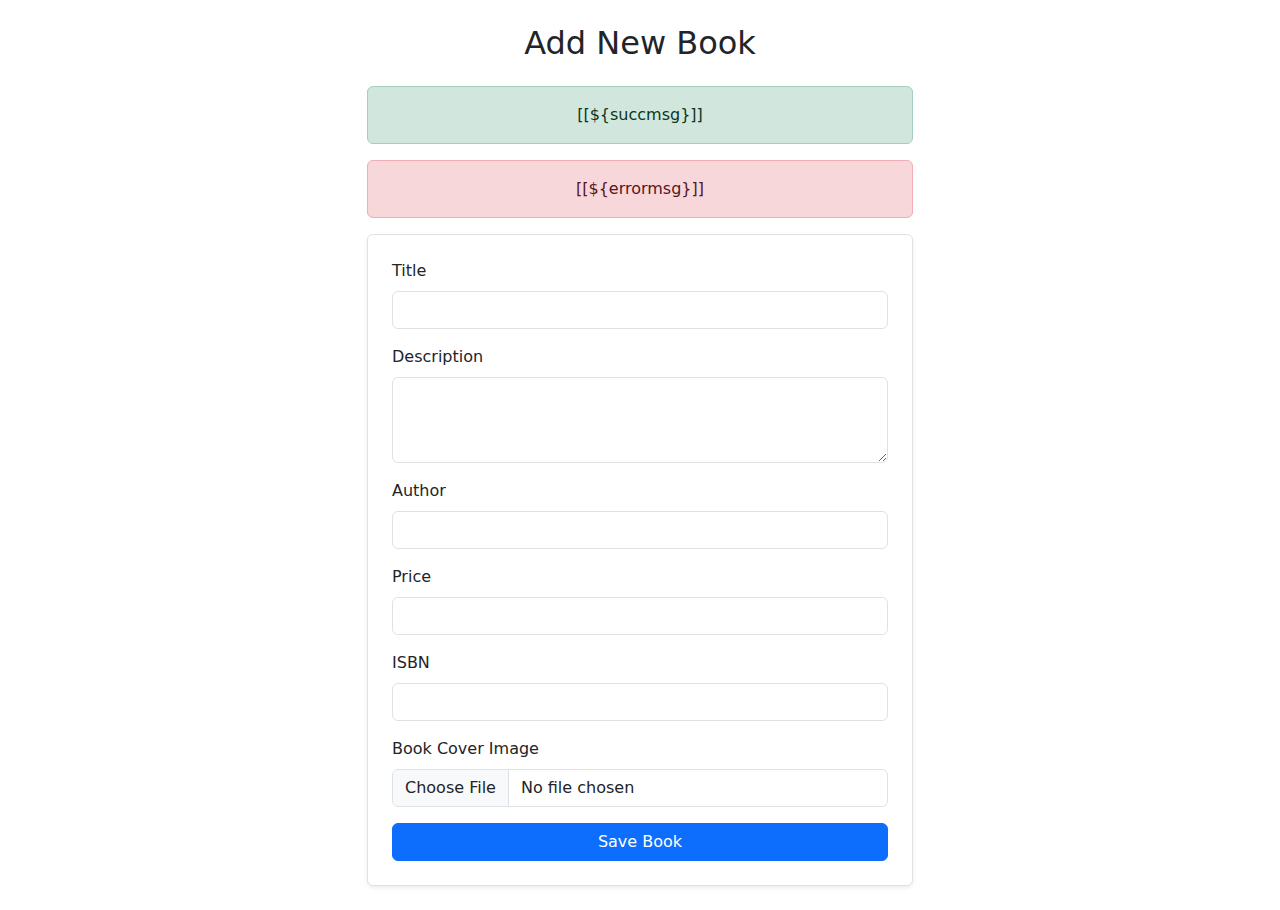
<file: src/main/resources/templates/books.html>
<!DOCTYPE html>
<html lang="en" xmlns:th="http://www.thymeleaf.org" th:replace="~{base::layout(~{::section})}">
<head>
    <meta charset="UTF-8">
    <title>Add New Book</title>
    <meta name="viewport" content="width=device-width, initial-scale=1">

    <!-- Bootstrap 5 -->
    <link href="https://cdn.jsdelivr.net/npm/bootstrap@5.3.0/dist/css/bootstrap.min.css" rel="stylesheet">
</head>
<body>

<section>
    <div class="container py-4">
        <h2 class="mb-4 text-center">Add New Book</h2>
        <div class="row justify-content-center">
            <div class="col-md-6">
            <!-- Success Message -->
        <div th:if="${succmsg}" class="alert alert-success text-center" role="alert">
            [[${succmsg}]]
        </div>

        <!-- Error Message -->
        <div th:if="${errormsg}" class="alert alert-danger text-center" role="alert">
            [[${errormsg}]]
        </div>
                <form th:action="@{/savebook}" method="post" enctype="multipart/form-data" class="border rounded p-4 bg-white shadow-sm">

                    <div class="mb-3">
                        <label class="form-label">Title</label>
                        <input type="text" name="title" class="form-control" required>
                    </div>

                    <div class="mb-3">
                        <label class="form-label">Description</label>
                        <textarea name="description" class="form-control" rows="3" required></textarea>
                    </div>

                    <div class="mb-3">
                        <label class="form-label">Author</label>
                        <input type="text" name="author" class="form-control" required>
                    </div>

                    <div class="mb-3">
                        <label class="form-label">Price</label>
                        <input type="number" name="price" class="form-control" required>
                    </div>

                    <div class="mb-3">
                        <label class="form-label">ISBN</label>
                        <input type="text" name="isbn" class="form-control" required>
                    </div>

                    <div class="mb-3">
                        <label class="form-label">Book Cover Image</label>
                        <input type="file" name="imageFile" class="form-control" accept="image/*">
                    </div>

                    <div class="d-grid">
                        <button type="submit" class="btn btn-primary">Save Book</button>
                    </div>
                </form>
            </div>
        </div>
    </div>
</section>

<!-- Bootstrap JS -->
<script src="https://cdn.jsdelivr.net/npm/bootstrap@5.3.0/dist/js/bootstrap.bundle.min.js"></script>

</body>
</html>
</file>
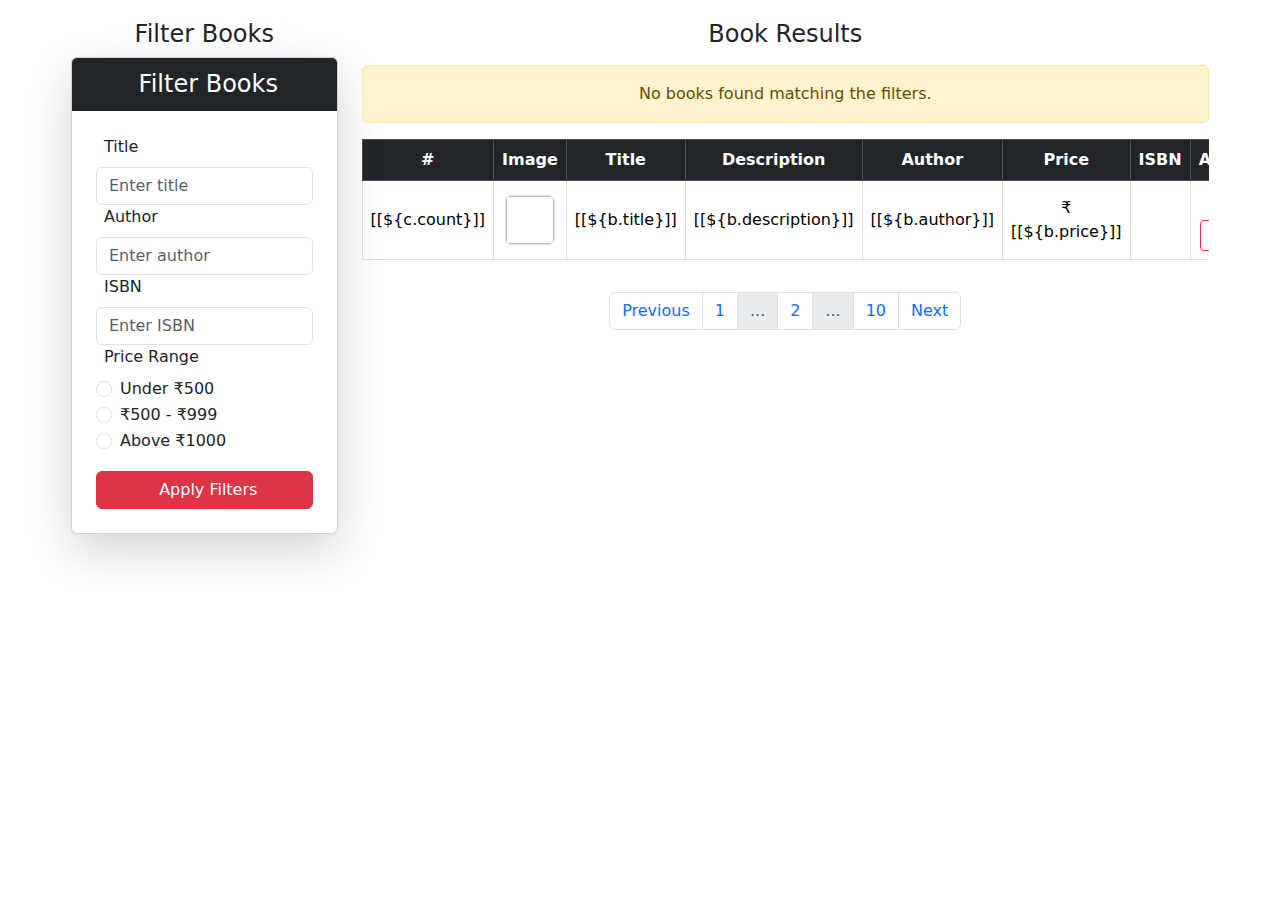
<file: src/main/resources/templates/filter_books.html>
<!DOCTYPE html>
<html lang="en" xmlns:th="http://www.thymeleaf.org"
      th:replace="~{base::layout(~{::section})}">
<head>
    <meta charset="UTF-8">
    <title>Filter Books</title>
    <link href="https://cdn.jsdelivr.net/npm/bootstrap@5.3.0/dist/css/bootstrap.min.css" rel="stylesheet">
</head>
<body>

<section>
    <div class="container" style="padding-left: 1px; padding-right: 1px; padding-top: 20px;">
        <div class="row">
            <!-- Sidebar Filters -->
            <div class="col-md-3">
                <h4 class="text-center">Filter Books</h4>
                <form method="get" action="/filtersearch" class="card shadow-lg rounded text-white">
				    <div class="card-header bg-dark text-center fs-4">
				        <i class="bi bi-funnel-fill me-2"></i>Filter Books
				    </div>
				
				    <div class="card-body p-4">
				
				        <!-- Title -->
				            <label class="form-label text-dark">
				                <i class="bi bi-book me-2"></i>Title
				            </label>
				            <input type="text" name="title" class="form-control border-1" placeholder="Enter title">
				        				
				        <!-- Author -->
				            <label class="form-label text-dark">
				                <i class="bi bi-person-fill me-2"></i>Author
				            </label>
				            <input type="text" name="author" class="form-control border-1" placeholder="Enter author">
				
				        <!-- ISBN -->
				            <label class="form-label text-dark">
				                <i class="bi bi-upc-scan me-2"></i>ISBN
				            </label>
				            <input type="text" name="isbn" class="form-control border-1" placeholder="Enter ISBN">
				
				        <!-- Price Range -->
				            <label class="form-label text-dark">
				                <i class="bi bi-currency-rupee me-2"></i>Price Range
				            </label>
				            <div class="form-check text-dark">
				                <input class="form-check-input" type="radio" name="price" value="0-499" id="p1">
				                <label class="form-check-label" for="p1">Under ₹500</label>
				            </div>
				            <div class="form-check text-dark">
				                <input class="form-check-input" type="radio" name="price" value="500-999" id="p2">
				                <label class="form-check-label" for="p2">₹500 - ₹999</label>
				            </div>
				            <div class="form-check text-dark">
				                <input class="form-check-input" type="radio" name="price" value="1000-999999" id="p3">
				                <label class="form-check-label" for="p3">Above ₹1000</label>
				            </div>
				
				        <!-- Button -->
				        <button type="submit" class="btn btn-danger w-100 mt-3">
				            <i class="bi bi-search me-2"></i>Apply Filters
				        </button>
				    </div>
				</form>
            </div>

            <!-- Results Table -->
            <div class="col-md-9">
                <h4 class="text-center mb-3">Book Results</h4>
                <div th:if="${books.size() == 0}" class="alert alert-warning text-center">
                    No books found matching the filters.
                </div>
                <div class="table-responsive">
				    <table class="table table-bordered table-hover text-center align-middle">
				        <thead class="table-dark">
				            <tr>
				                <th>#</th>
				                <th>Image</th>
				                <th>Title</th>
				                <th>Description</th>
				                <th>Author</th>
				                <th>Price</th>
				                <th>ISBN</th>
				                <th>Actions</th>
				            </tr>
				        </thead>
				        <tbody>
				            <tr th:each="b, c : ${books}">
				                <td>[[${c.count}]]</td>
				                <td><img th:src="@{'/img/books/' + ${b.imageName}}" height="50" width="50" class="rounded border"></td>
				                <td>[[${b.title}]]</td>
				                <td>[[${b.description}]]</td>
				                <td>[[${b.author}]]</td>
				                <td>₹[[${b.price}]]</td>
				                <td th:text="${b.isbn != null ? b.isbn : 'N/A'}"></td>
				                <td>
				                    <a th:href="@{/updatebooks/{id}(id=${b.id})}" class="btn btn-sm btn-outline-primary">Edit</a>
				                    <a th:href="@{/deletebook/{id}(id=${b.id})}" class="btn btn-sm btn-outline-danger"
				                       onclick="return confirm('Delete this book?');">Delete</a>
				                </td>
				            </tr>
				        </tbody>
				    </table>
				</div>
				
				<!-- Pagination -->
				<div class="d-flex justify-content-center mt-3">
				    <nav>
				        <ul class="pagination">
				
				            <!-- Previous Button -->
				            <li class="page-item" th:classappend="${currentPage == 0} ? 'disabled'">
				                <a class="page-link" 
				                   th:href="@{/filtersearch(title=${title}, author=${author}, isbn=${isbn}, price=${price}, page=${currentPage - 1})}">Previous</a>
				            </li>
				
				            <!-- First Page -->
				            <li class="page-item" th:classappend="${currentPage == 0} ? 'active'">
				                <a class="page-link" 
				                   th:href="@{/filtersearch(title=${title}, author=${author}, isbn=${isbn}, price=${price}, page=0)}">1</a>
				            </li>
				
				            <!-- Ellipsis if currentPage > 3 -->
				            <li class="page-item disabled" th:if="${currentPage > 3}">
				                <a class="page-link">...</a>
				            </li>
				
				            <!-- Pages around currentPage -->
				            <li class="page-item" 
				                th:each="i : ${#numbers.sequence(currentPage - 1, currentPage + 1)}"
				                th:if="${i > 0 and i < totalPages - 1}" 
				                th:classappend="${currentPage == i} ? 'active'">
				                <a class="page-link" 
				                   th:href="@{/filtersearch(title=${title}, author=${author}, isbn=${isbn}, price=${price}, page=${i})}" 
				                   th:text="${i + 1}">2</a>
				            </li>
				
				            <!-- Ellipsis if currentPage < totalPages - 4 -->
				            <li class="page-item disabled" th:if="${currentPage < totalPages - 4}">
				                <a class="page-link">...</a>
				            </li>
				
				            <!-- Last Page (only if totalPages > 1) -->
				            <li class="page-item" 
				                th:if="${totalPages > 1}" 
				                th:classappend="${currentPage == totalPages - 1} ? 'active'">
				                <a class="page-link" 
				                   th:href="@{/filtersearch(title=${title}, author=${author}, isbn=${isbn}, price=${price}, page=${totalPages - 1})}" 
				                   th:text="${totalPages}">10</a>
				            </li>
				
				            <!-- Next Button -->
				            <li class="page-item" th:classappend="${currentPage == totalPages - 1} ? 'disabled'">
				                <a class="page-link" 
				                   th:href="@{/filtersearch(title=${title}, author=${author}, isbn=${isbn}, price=${price}, page=${currentPage + 1})}">Next</a>
				            </li>
				
				        </ul>
				    </nav>
				</div>
            </div>
        </div>
    </div>
</section>

<script src="https://cdn.jsdelivr.net/npm/bootstrap@5.3.0/dist/js/bootstrap.bundle.min.js"></script>
</body>
</html>
</file>
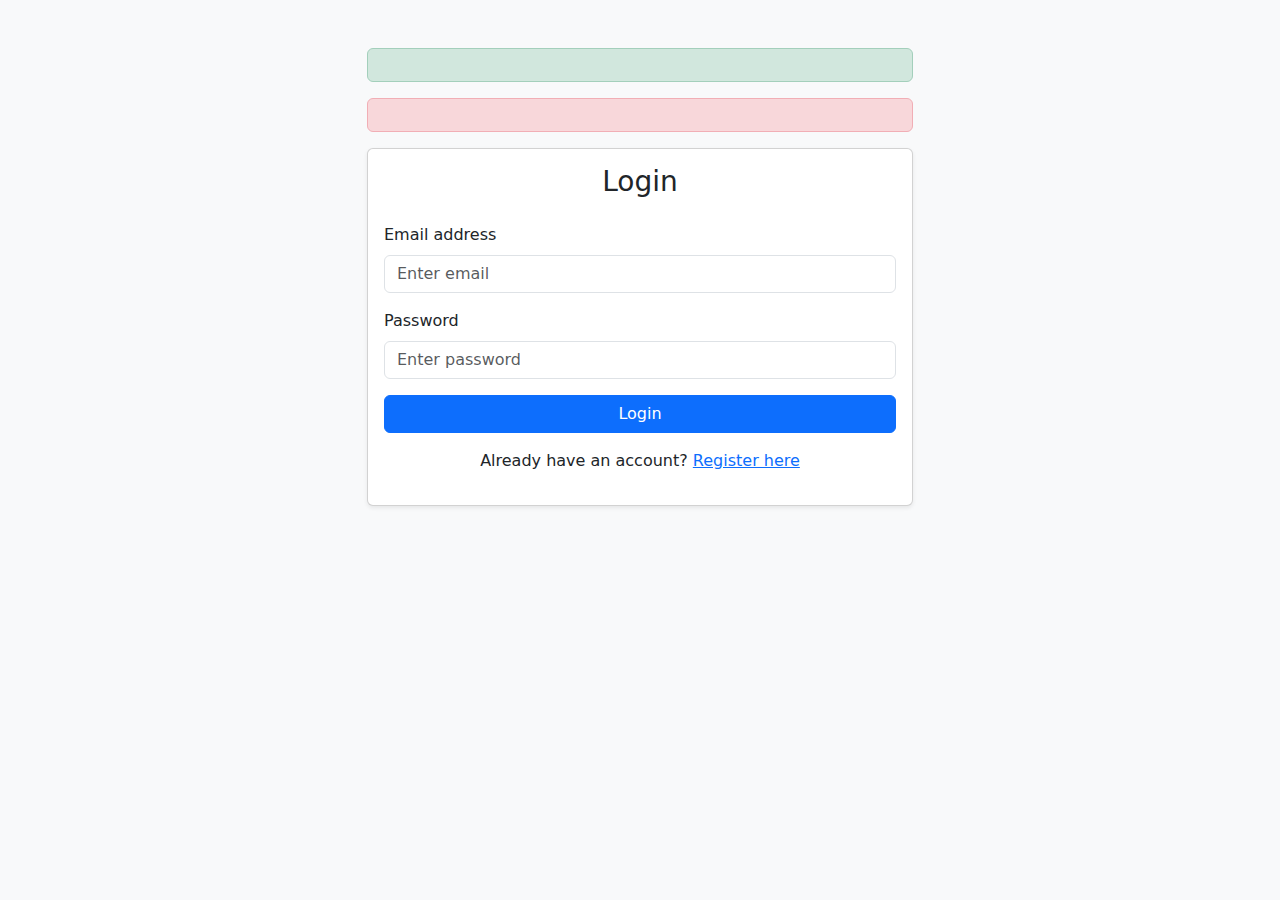
<file: src/main/resources/templates/login.html>
<!DOCTYPE html>
<html xmlns:th="http://www.thymeleaf.org" lang="en" th:replace="~{base::layout(~{::section})}">
<head>
    <meta charset="UTF-8">
    <title>Login</title>

    <!-- Bootstrap 5 CDN -->
    <link href="https://cdn.jsdelivr.net/npm/bootstrap@5.3.0/dist/css/bootstrap.min.css" rel="stylesheet">
</head>
<body style="background-color: #f8f9fa;">
<section>

<div class="container mt-5">
    <div class="row justify-content-center">
        <div class="col-md-6">

            <!-- Flash messages -->
            <div th:if="${succmsg}" class="alert alert-success" th:text="${succmsg}"></div>
            <div th:if="${errormsg}" class="alert alert-danger" th:text="${errormsg}"></div>

            <!-- Card for the form -->
            <div class="card shadow-sm">
                <div class="card-body">
                    <h3 class="text-center mb-4">Login</h3>

                    <!-- Form starts here -->
                    <form action="/login" method="post">
                        <!-- Email -->
                        <div class="mb-3">
                            <label for="email" class="form-label">Email address</label>
                            <input type="email" name="username" id="email" class="form-control" placeholder="Enter email" required>
                        </div>

                        <!-- Password -->
                        <div class="mb-3">
                            <label for="password" class="form-label">Password</label>
                            <input type="password" name="password" id="password" class="form-control" placeholder="Enter password" required>
                        </div>

                        <!-- Submit -->
                        <div class="d-grid">
                            <button type="submit" class="btn btn-primary">Login</button>
                        </div>
                    </form>

                    <p class="mt-3 text-center">
                        Already have an account? <a href="/register">Register here</a>
                    </p>
                </div>
            </div>

        </div>
    </div>
</div>
	
</section>
</body>
</html>
</file>
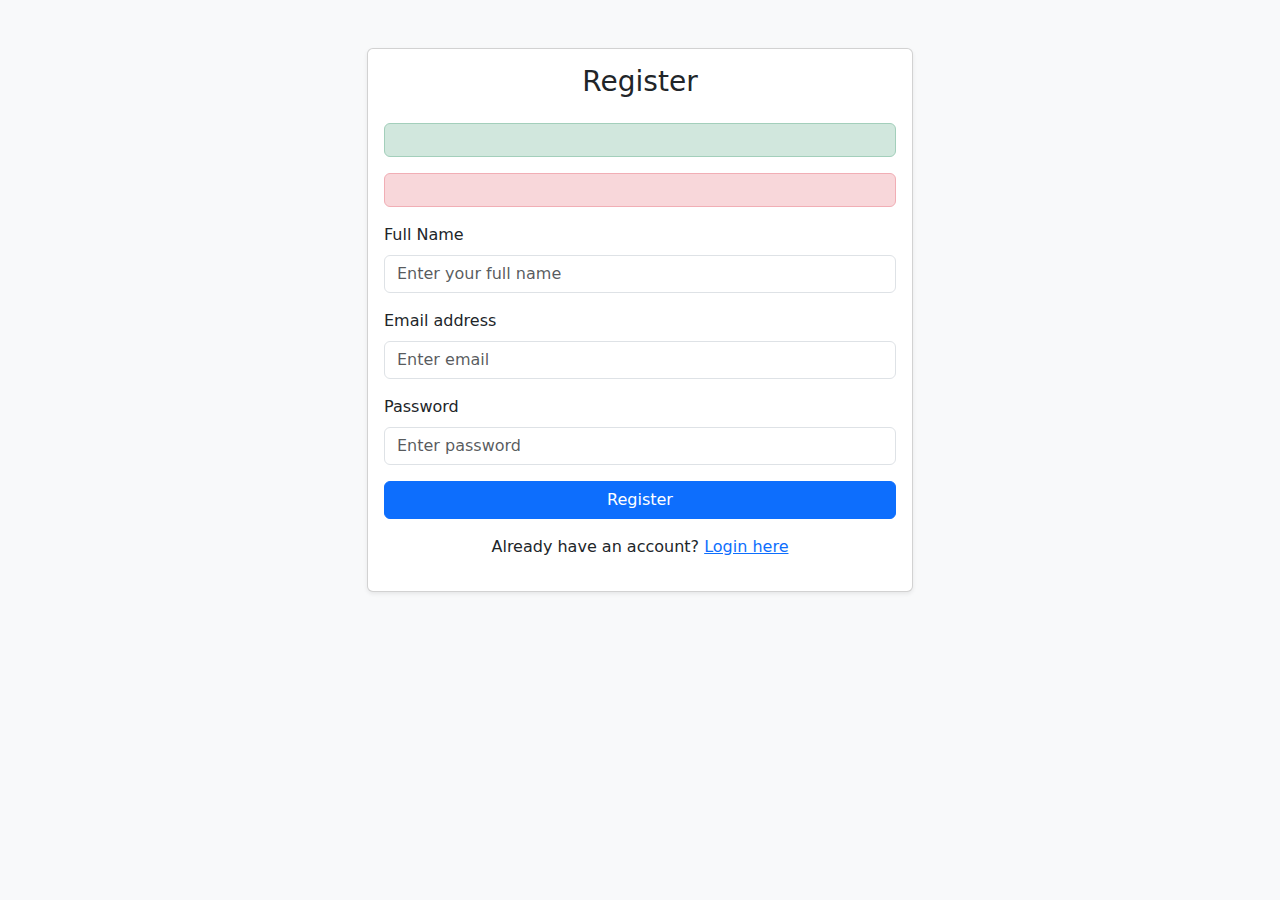
<file: src/main/resources/templates/register.html>
<!DOCTYPE html>
<html xmlns:th="http://www.thymeleaf.org" lang="en" th:replace="~{base::layout(~{::section})}">
<head>
    <meta charset="UTF-8">
    <title>Register</title>
    <link href="https://cdn.jsdelivr.net/npm/bootstrap@5.3.0/dist/css/bootstrap.min.css" rel="stylesheet">
</head>
<body style="background-color: #f8f9fa;">
<section>

<div class="container mt-5">
    <div class="row justify-content-center">
        <div class="col-md-6">

            <!-- Card for the form -->
            <div class="card shadow-sm">
                <div class="card-body">
                    <h3 class="text-center mb-4">Register</h3>
					 <!-- Flash messages -->
            <div th:if="${succmsg}" class="alert alert-success" th:text="${succmsg}"></div>
            <div th:if="${errormsg}" class="alert alert-danger" th:text="${errormsg}"></div>
                    <!-- Form starts here -->
                    <form th:action="@{/registeruser}" method="post">

                        <!-- Full Name -->
                        <div class="mb-3">
                            <label for="name" class="form-label">Full Name</label>
                            <input type="text" name="name" id="name" class="form-control" placeholder="Enter your full name" required>
                        </div>

                        <!-- Email -->
                        <div class="mb-3">
                            <label for="email" class="form-label">Email address</label>
                            <input type="email" name="email" id="email" class="form-control" placeholder="Enter email" required>
                        </div>

                        <!-- Password -->
                        <div class="mb-3">
                            <label for="password" class="form-label">Password</label>
                            <input type="password" name="password" id="password" class="form-control" placeholder="Enter password" required>
                        </div>

                        <!-- Submit -->
                        <div class="d-grid">
                            <button type="submit" class="btn btn-primary">Register</button>
                        </div>
                    </form>

                    <p class="mt-3 text-center">
                        Already have an account? <a href="/login">Login here</a>
                    </p>
                </div>
            </div>

        </div>
    </div>
</div>
	
</section>
</body>
</html>
</file>
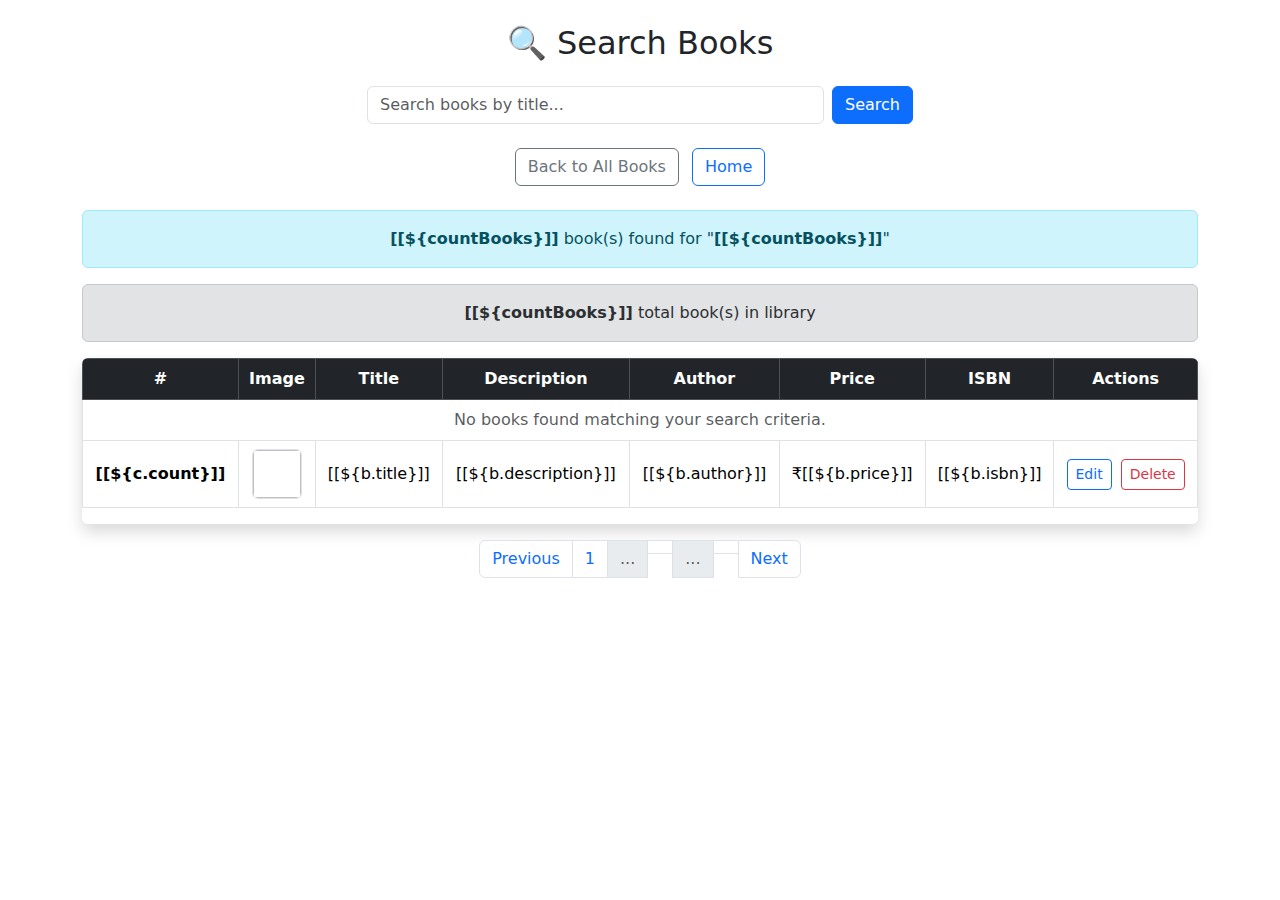
<file: src/main/resources/templates/searchbooks.html>
<!DOCTYPE html>
<html lang="en" xmlns:th="http://www.thymeleaf.org" th:replace="~{base::layout(~{::section})}">
<head>
    <meta charset="UTF-8">
    <title>Search Results</title>
    <meta name="viewport" content="width=device-width, initial-scale=1">
    
    <!-- Bootstrap 5 CSS -->
    <link href="https://cdn.jsdelivr.net/npm/bootstrap@5.3.0/dist/css/bootstrap.min.css" rel="stylesheet">
</head>
<body>

<section>
    <div class="container py-4">
        <h2 class="text-center mb-4">🔍 Search Books</h2>

        <!-- Search Form -->
        <div class="row justify-content-center mb-4">
            <div class="col-md-6">
                <form action="/search" method="get" class="d-flex">
                    <input type="text" name="query" th:value="${searchQuery}" 
                           class="form-control me-2" placeholder="Search books by title...">
                    <button class="btn btn-primary" type="submit">
                        <i class="fas fa-search"></i> Search
                    </button>
                </form>
            </div>
        </div>

        <!-- Navigation Buttons -->
        <div class="text-center mb-4">
            <a href="/viewbooks" class="btn btn-outline-secondary me-2">
                <i class="fas fa-arrow-left"></i> Back to All Books
            </a>
            <a href="/index" class="btn btn-outline-primary">
                <i class="fas fa-home"></i> Home
            </a>
        </div>

        <!-- Search Results Count -->
        <div th:if="${searchQuery != null and !searchQuery.trim().isEmpty()}" class="alert alert-info text-center" role="alert">
            <strong>[[${countBooks}]]</strong> book(s) found for "<strong>[[${countBooks}]]</strong>"
        </div>
        <div th:if="${searchQuery == null or searchQuery.trim().isEmpty()}" class="alert alert-secondary text-center" role="alert">
            <strong>[[${countBooks}]]</strong> total book(s) in library
        </div>

        <!-- Book Table -->
        <div class="table-responsive shadow rounded">
            <table class="table table-bordered table-hover align-middle text-center">
                <thead class="table-dark">
                    <tr>
                        <th>#</th>
                        <th>Image</th>
                        <th>Title</th>
                        <th>Description</th>
                        <th>Author</th>
                        <th>Price</th>
                        <th>ISBN</th>
                        <th>Actions</th>
                    </tr>
                </thead>
                <tbody>
                    <tr th:if="${books.empty}">
                        <td colspan="8" class="text-center text-muted">
                            <i class="fas fa-search"></i> No books found matching your search criteria.
                        </td>
                    </tr>
                    <tr th:each="b, c : ${books}">
                        <th scope="row">[[${c.count}]]</th>
                        <td>
                            <img th:src="@{'/img/books/' + ${b.imageName}}" height="50" width="50" class="rounded border">
                        </td>
                        <td>[[${b.title}]]</td>
                        <td>[[${b.description}]]</td>
                        <td>[[${b.author}]]</td>
                        <td>₹[[${b.price}]]</td>
                        <td>[[${b.isbn}]]</td>
                        <td>
                            <a th:href="@{/updatebooks/{id}(id=${b.id})}" class="btn btn-sm btn-outline-primary me-1">Edit</a>
                            <a th:href="@{/deletebook/{id}(id=${b.id})}" 
                               class="btn btn-sm btn-outline-danger"
                               onclick="return confirm('Are you sure you want to delete this book?');">
                                Delete
                            </a>
                        </td>
                    </tr>
                </tbody>
            </table>
        </div>
        <!-- Pagination -->
				<!-- Pagination -->
<div class="d-flex justify-content-center mt-3">
    <nav>
        <ul class="pagination">
            <!-- Previous Button -->
            <li class="page-item" th:classappend="${currentPage == 0} ? 'disabled' : ''">
                <a class="page-link" 
                   th:href="@{/search(query=${searchQuery}, page=${currentPage - 1})}">Previous</a>
            </li>

            <!-- First Page -->
            <li class="page-item" th:classappend="${currentPage == 0} ? 'active' : ''">
                <a class="page-link" 
                   th:href="@{/search(query=${searchQuery}, page=0)}">1</a>
            </li>

            <!-- Ellipsis if currentPage > 3 -->
            <li class="page-item disabled" th:if="${currentPage > 3}">
                <span class="page-link">...</span>
            </li>

            <!-- Pages around currentPage -->
            <li class="page-item" 
                th:each="i : ${#numbers.sequence(
                    (currentPage > 2 ? currentPage - 1 : 1),
                    (currentPage < totalPages - 3 ? currentPage + 1 : totalPages - 2)
                )}"
                th:if="${i > 0 and i < totalPages - 1}" 
                th:classappend="${currentPage == i} ? 'active' : ''">
                <a class="page-link" 
                   th:href="@{/search(query=${searchQuery}, page=${i})}" 
                   th:text="${i + 1}"></a>
            </li>

            <!-- Ellipsis if currentPage < totalPages - 4 -->
            <li class="page-item disabled" th:if="${currentPage < totalPages - 4}">
                <span class="page-link">...</span>
            </li>

            <!-- Last Page (only if totalPages > 1) -->
            <li class="page-item" 
                th:if="${totalPages > 1}" 
                th:classappend="${currentPage == totalPages - 1} ? 'active' : ''">
                <a class="page-link" 
                   th:href="@{/search(query=${searchQuery}, page=${totalPages - 1})}" 
                   th:text="${totalPages}"></a>
            </li>

            <!-- Next Button -->
            <li class="page-item" th:classappend="${currentPage == totalPages - 1} ? 'disabled' : ''">
                <a class="page-link" 
                   th:href="@{/search(query=${searchQuery}, page=${currentPage + 1})}">Next</a>
            </li>
        </ul>
    </nav>
</div>
    </div>
</section>

<!-- Bootstrap JS -->
<script src="https://cdn.jsdelivr.net/npm/bootstrap@5.3.0/dist/js/bootstrap.bundle.min.js"></script>
</body>
</html>
</file>
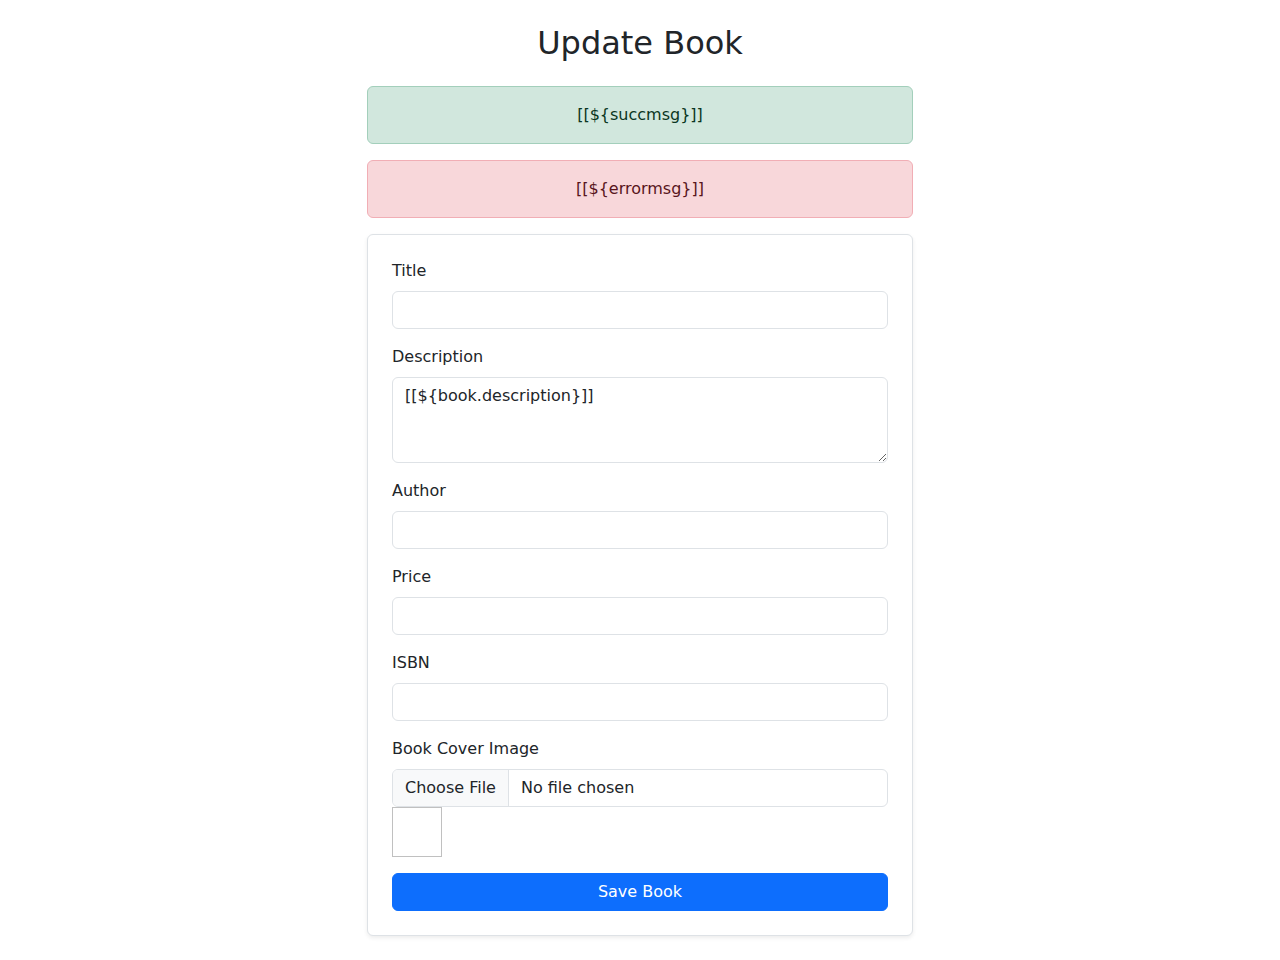
<file: src/main/resources/templates/updatebooks.html>
<!DOCTYPE html>
<html lang="en" xmlns:th="http://www.thymeleaf.org" th:replace="~{base::layout(~{::section})}">
<head>
    <meta charset="UTF-8">
    <title>Update Book</title>
    <meta name="viewport" content="width=device-width, initial-scale=1">

    <!-- Bootstrap 5 -->
    <link href="https://cdn.jsdelivr.net/npm/bootstrap@5.3.0/dist/css/bootstrap.min.css" rel="stylesheet">
</head>
<body>

<section>
    <div class="container py-4">
        <h2 class="mb-4 text-center">Update Book</h2>
        <div class="row justify-content-center">
            <div class="col-md-6">
            <!-- Success Message -->
        <div th:if="${succmsg}" class="alert alert-success text-center" role="alert">
            [[${succmsg}]]
        </div>

        <!-- Error Message -->
        <div th:if="${errormsg}" class="alert alert-danger text-center" role="alert">
            [[${errormsg}]]
        </div>
                <form th:action="@{/editBook}" method="post" enctype="multipart/form-data" class="border rounded p-4 bg-white shadow-sm">
					<input type="hidden" name="id" th:value="${book.id}">
					
                    <div class="mb-3">
                        <label class="form-label">Title</label>
                        <input type="text" name="title" class="form-control" th:value="${book.title}" required>
                    </div>

                    <div class="mb-3">
                        <label class="form-label">Description</label>
                        <textarea name="description" class="form-control" rows="3" required>[[${book.description}]]</textarea>
                    </div>

                    <div class="mb-3">
                        <label class="form-label">Author</label>
                        <input type="text" name="author" class="form-control" th:value="${book.author}" required>
                    </div>

                    <div class="mb-3">
                        <label class="form-label">Price</label>
                        <input type="number" name="price" class="form-control" th:value="${book.price}" required>
                    </div>

                    <div class="mb-3">
                        <label class="form-label">ISBN</label>
                        <input type="text" name="isbn" class="form-control" th:value="${book.isbn}" required>
                    </div>

                    <div class="mb-3">
                        <label class="form-label">Book Cover Image</label>
                        <input type="file" name="imageFile" class="form-control" accept="image/*">
                        <img th:src="@{'/img/books/' + ${book.imageName}}" height="50px" width="50px">
                    </div>

                    <div class="d-grid">
                        <button type="submit" class="btn btn-primary">Save Book</button>
                    </div>
                </form>
            </div>
        </div>
    </div>
</section>

<!-- Bootstrap JS -->
<script src="https://cdn.jsdelivr.net/npm/bootstrap@5.3.0/dist/js/bootstrap.bundle.min.js"></script>

</body>
</html>
</file>
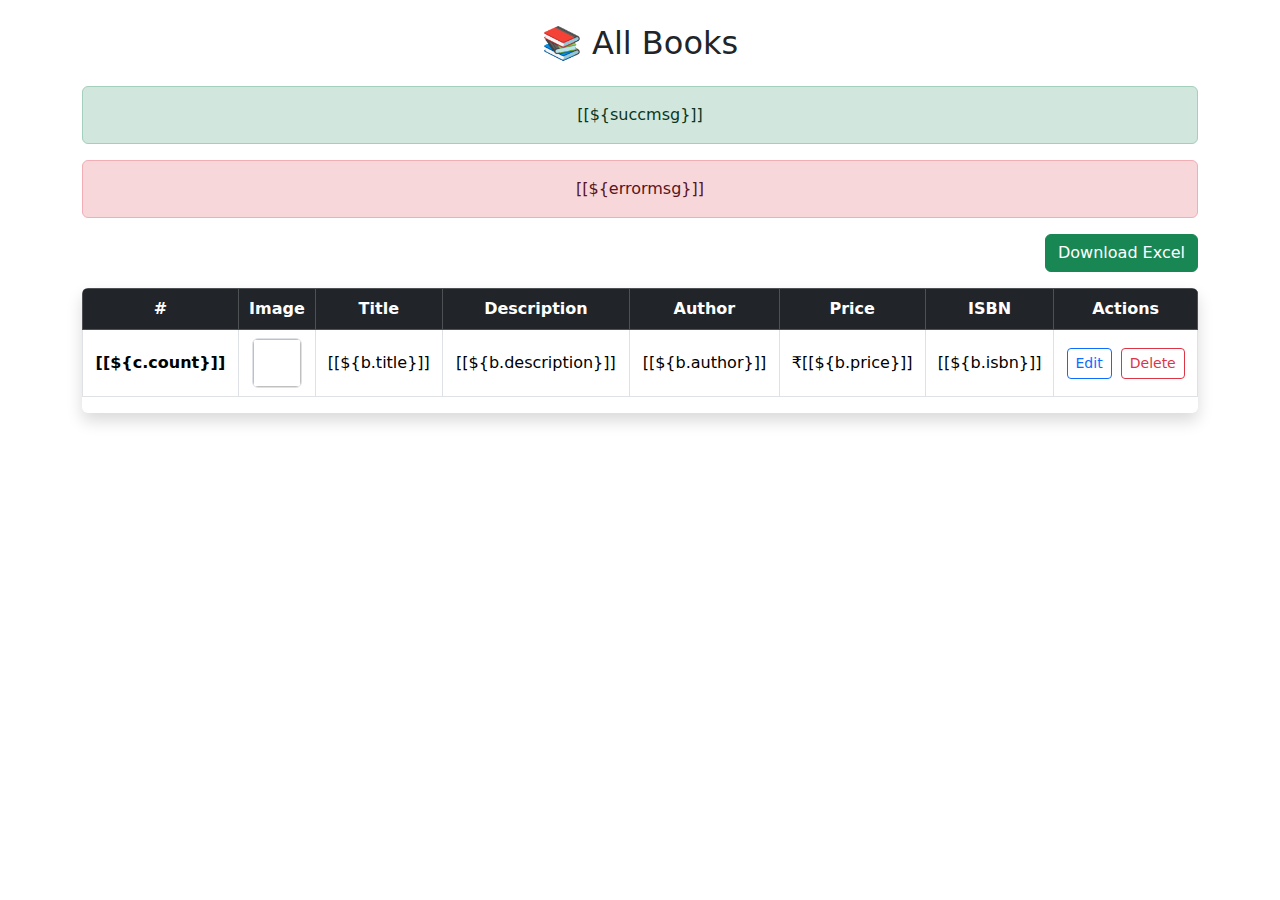
<file: src/main/resources/templates/viewBooks.html>
<!DOCTYPE html>
<html lang="en" xmlns:th="http://www.thymeleaf.org" th:replace="~{base::layout(~{::section})}">
<head>
    <meta charset="UTF-8">
    <title>View Books</title>
    <meta name="viewport" content="width=device-width, initial-scale=1">
    
    <!-- Bootstrap 5 CSS -->
    <link href="https://cdn.jsdelivr.net/npm/bootstrap@5.3.0/dist/css/bootstrap.min.css" rel="stylesheet">
</head>
<body>

<section>
    <div class="container py-4">
        <h2 class="text-center mb-4">📚 All Books</h2>

        <!-- Success Message -->
        <div th:if="${succmsg}" class="alert alert-success text-center" role="alert">
            [[${succmsg}]]
        </div>

        <!-- Error Message -->
        <div th:if="${errormsg}" class="alert alert-danger text-center" role="alert">
            [[${errormsg}]]
        </div>
		<div class="d-flex justify-content-end mb-3">
		    <a href="/books/download" class="btn btn-success">
		        <i class="bi bi-download"></i> Download Excel
		    </a>
		</div>
		
        <!-- Book Table -->
        <div class="table-responsive shadow rounded">
            <table class="table table-bordered table-hover align-middle text-center">
                <thead class="table-dark">
                    <tr>
                        <th>#</th>
                        <th>Image</th>
                        <th>Title</th>
                        <th>Description</th>
                        <th>Author</th>
                        <th>Price</th>
                        <th>ISBN</th>
                        <th>Actions</th>
                    </tr>
                </thead>
                <tbody>
                    <tr th:each="b, c : ${books}">
                        <th scope="row">[[${c.count}]]</th>
                        <td>
                            <img th:src="@{'/img/books/' + ${b.imageName}}" height="50" width="50" class="rounded border">
                        </td>
                        <td>[[${b.title}]]</td>
                        <td>[[${b.description}]]</td>
                        <td>[[${b.author}]]</td>
                        <td>₹[[${b.price}]]</td>
                        <td>[[${b.isbn}]]</td>
                        <td>
                            <a th:href="@{/updatebooks/{id}(id=${b.id})}" class="btn btn-sm btn-outline-primary me-1">Edit</a>
                            <a th:href="@{/deletebook/{id}(id=${b.id})}" 
                               class="btn btn-sm btn-outline-danger"
                               onclick="return confirm('Are you sure you want to delete this book?');">
                                Delete
                            </a>
                        </td>
                    </tr>
                </tbody>
            </table>
        </div>
    </div>
</section>

<!-- Bootstrap JS -->
<script src="https://cdn.jsdelivr.net/npm/bootstrap@5.3.0/dist/js/bootstrap.bundle.min.js"></script>
</body>
</html>
</file>
